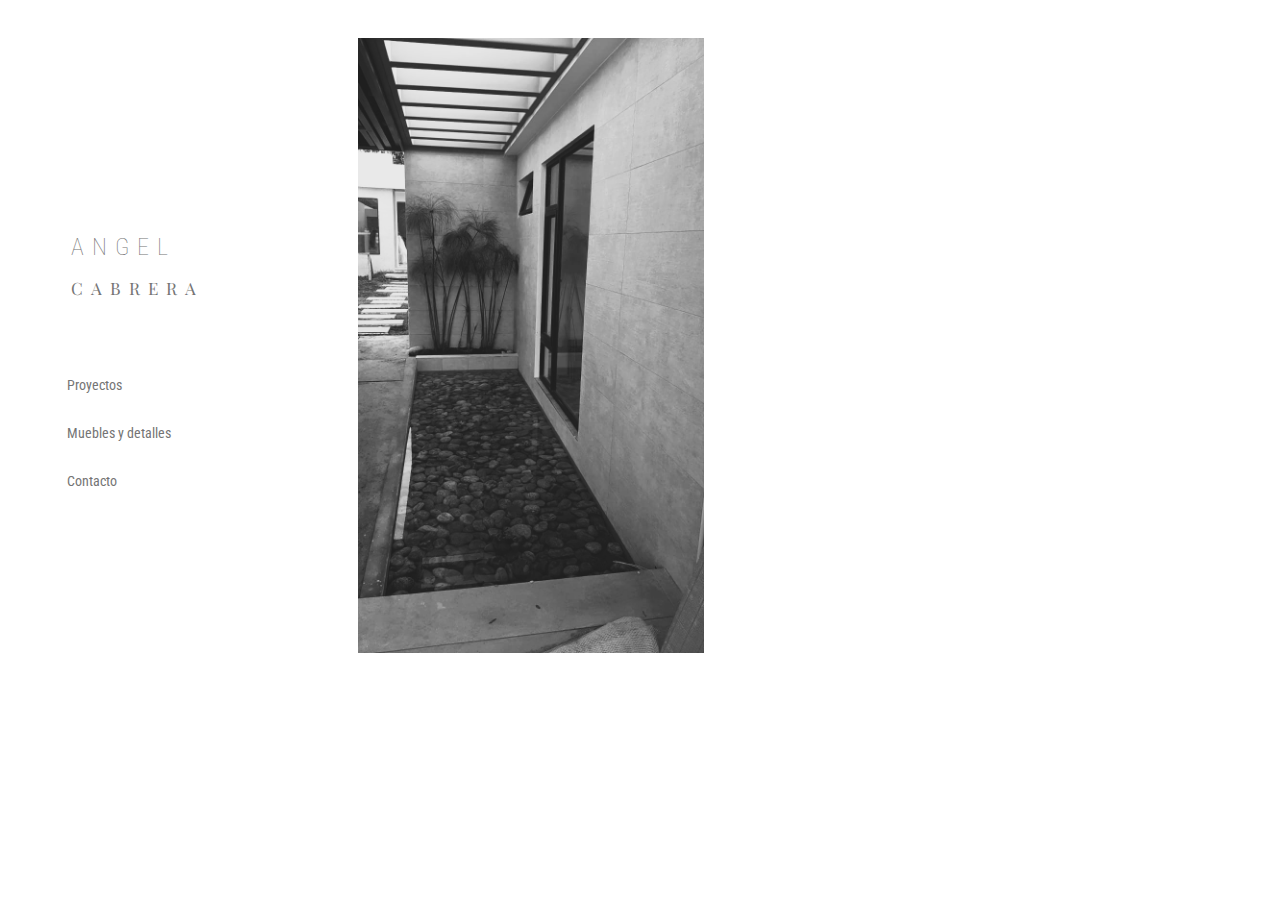
<file: index.html>
<!DOCTYPE html>
<html lang="en">
<head>
    <meta charset="UTF-8">
    <meta name="viewport" content="width=device-width, initial-scale=1.0">
    <meta name="viewport" content="width=device-width, initial-scale=1.0, maximum-scale=1.0, user-scalable=no">
    <link rel="stylesheet" href="./css/style.css?v=4">
    <link rel="stylesheet" href="https://fonts.googleapis.com/css2?family=Material+Symbols+Outlined:opsz,wght,FILL,GRAD@20..48,100..700,0..1,-50..200&icon_names=arrow_right" />
    <link rel="preconnect" href="https://fonts.googleapis.com">
    <link rel="preconnect" href="https://fonts.gstatic.com" crossorigin>
    <link href="https://fonts.googleapis.com/css2?family=Playfair+Display:ital,wght@0,400..900;1,400..900&family=Roboto+Condensed:ital,wght@0,100..900;1,100..900&display=swap" rel="stylesheet">
    <title>Portfolio</title>
</head>
<body class="home">
    <div class="sidebar" id="sidebar-container"></div>

    <section class="mainImg">
        <img class="mobileImg" src="./assets/images/portada/portada.jpeg" alt="Residencia Rivera">
    </section>

    <section class="principal">
        <ul id="mobileMenu2">
        <div id="menu-space"></div>
        <li><a href="allprojects.html">Proyectos</a></li>
        <li><a href="furnituredetails.html">Muebles y detalles</a></li>
        <li><a href="contact.html">Contacto</a></li>
        </ul>
    </section>


    <script src="./js/script.js?v=4"></script>
</body>
</html>
</file>
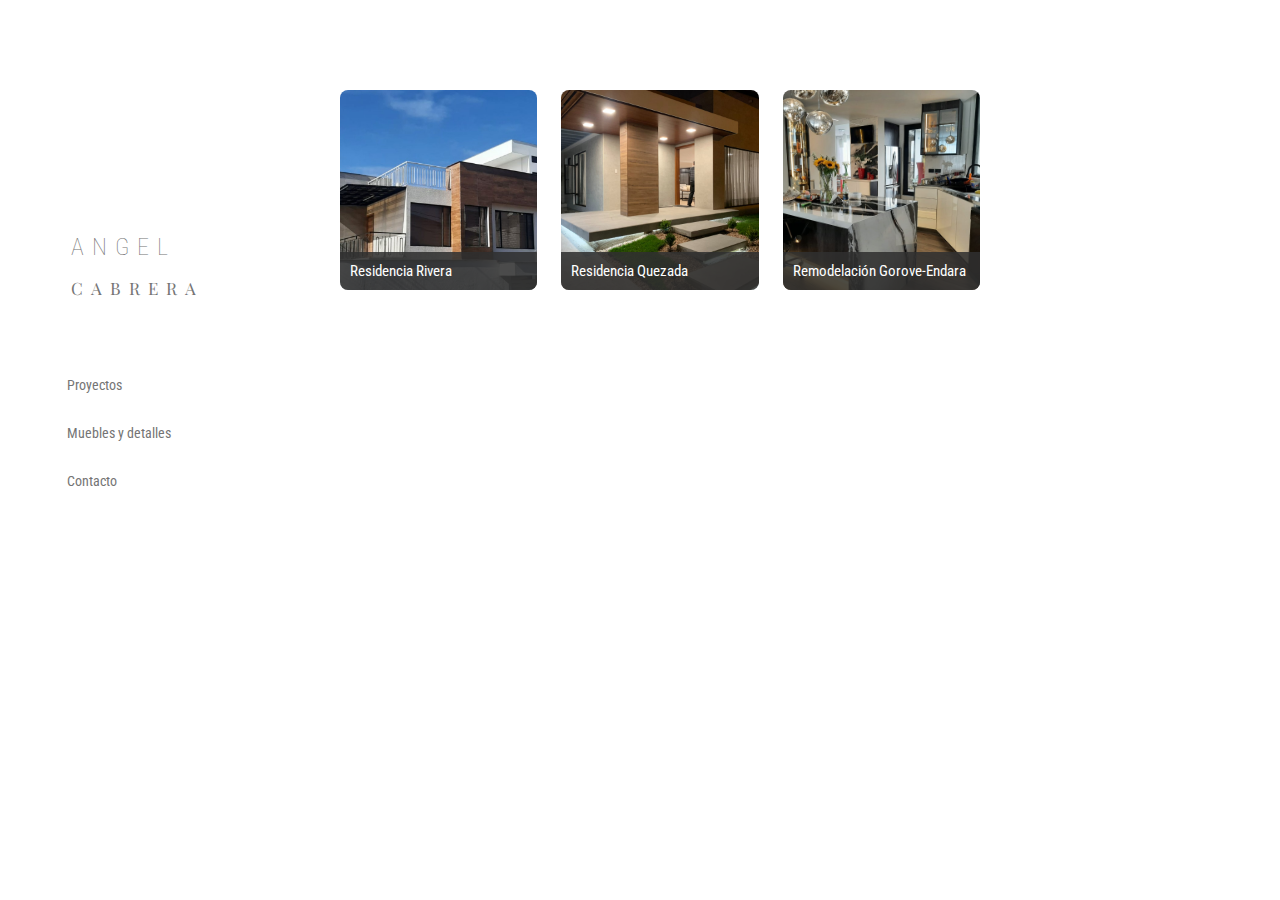
<file: allprojects.html>
<!DOCTYPE html>
<html lang="en">
<head>
    <meta charset="UTF-8" />
    <meta name="viewport" content="width=device-width, initial-scale=1" />
    <meta name="viewport" content="width=device-width, initial-scale=1.0, maximum-scale=1.0, user-scalable=no">
    <link rel="stylesheet" href="./css/style.css?v=4">
    <link rel="stylesheet" href="https://fonts.googleapis.com/css2?family=Material+Symbols+Outlined:opsz,wght,FILL,GRAD@20..48,100..700,0..1,-50..200&icon_names=arrow_right" />
    <link rel="preconnect" href="https://fonts.googleapis.com">
    <link rel="preconnect" href="https://fonts.gstatic.com" crossorigin>
    <link href="https://fonts.googleapis.com/css2?family=Playfair+Display:ital,wght@0,400..900;1,400..900&family=Roboto+Condensed:ital,wght@0,100..900;1,100..900&display=swap" rel="stylesheet">
    <title>Proyectos</title>
</head>
<body>
    <div class="sidebar" id="sidebar-container"></div>

    <div class="projects-grid content">
        <a href="project1.html" class="project-box">
            <img src="./assets/images/resrivera/rivera.jpeg" alt="Residencia Rivera" />
            <div class="project-title">Residencia Rivera</div>
        </a>
        <a href="project2.html" class="project-box">
            <img src="./assets/images/resquezada/resdquezada.jpeg" alt="Residencia Quezaada" />
            <div class="project-title">Residencia Quezada</div>
        </a>
        <a href="project3.html" class="project-box">
            <img src="./assets/images/remoendara/remoendara.jpeg" alt="Remodelación Gorove-Endara" />
            <div class="project-title">Remodelación Gorove-Endara</div>
        </a>
    </div>
    <script src="./js/script.js?v=4"></script>
</body>
</html>
</file>
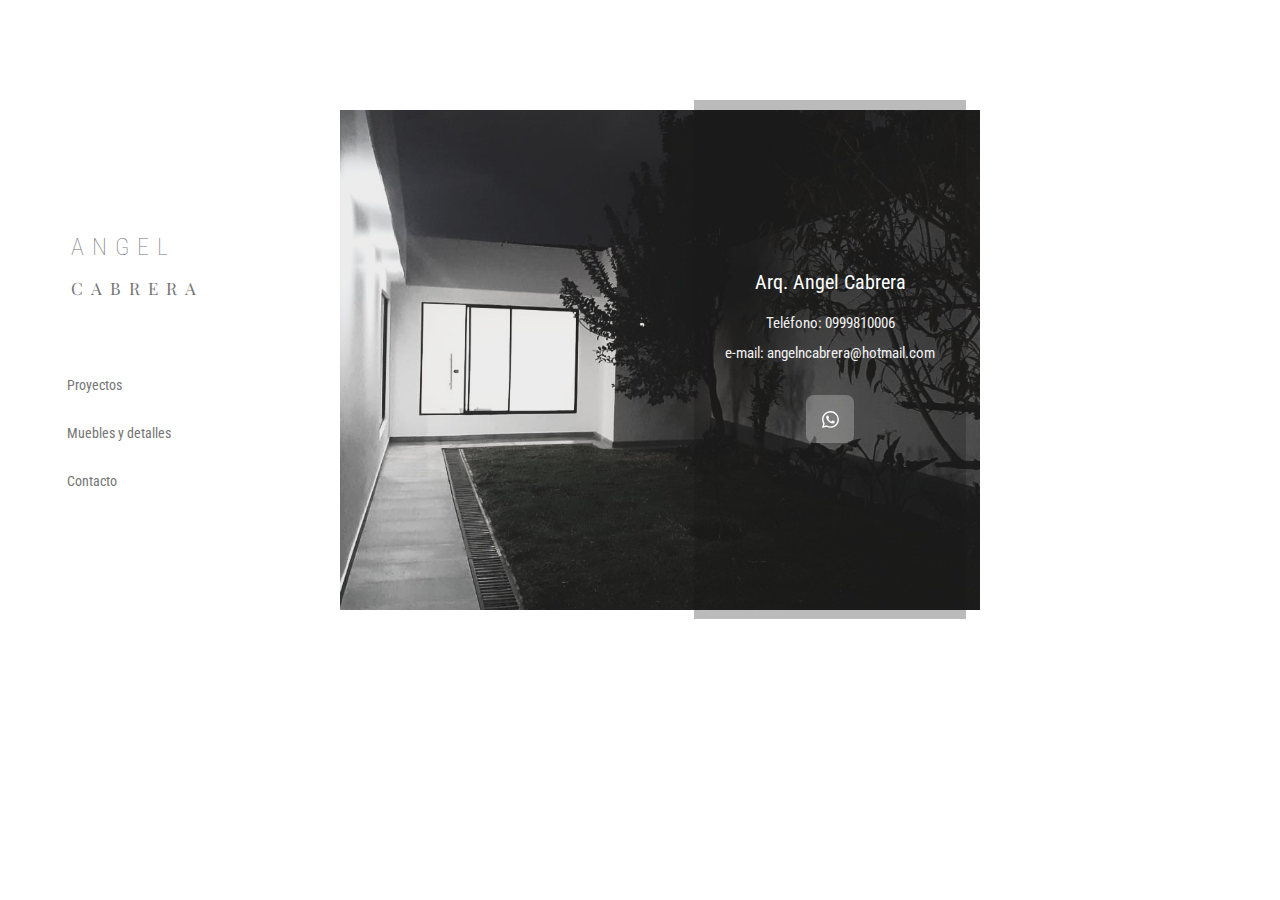
<file: contact.html>
<!DOCTYPE html>
<html lang="en">
<head>
    <meta charset="UTF-8">
    <meta name="viewport" content="width=device-width, initial-scale=1.0">
    <meta name="viewport" content="width=device-width, initial-scale=1.0, maximum-scale=1.0, user-scalable=no">
    <link rel="stylesheet" href="./css/style.css?v=4">
    <link rel="stylesheet" href="https://fonts.googleapis.com/css2?family=Material+Symbols+Outlined:opsz,wght,FILL,GRAD@20..48,100..700,0..1,-50..200&icon_names=arrow_right" />
    <link rel="preconnect" href="https://fonts.googleapis.com">
    <link rel="preconnect" href="https://fonts.gstatic.com" crossorigin>
    <link href="https://fonts.googleapis.com/css2?family=Playfair+Display:ital,wght@0,400..900;1,400..900&family=Roboto+Condensed:ital,wght@0,100..900;1,100..900&display=swap" rel="stylesheet">
    <title>Contacto</title>
</head>
<body>
    <div class="sidebar" id="sidebar-container"></div>

        <div class="content" style="position: relative; height: 500px; overflow: hidden; ">
            <img src="./assets/images/portada/infoimg.jpeg" alt="Beautiful Garden" style="width: 100%; height: 100%; object-fit: cover;" />

            <div class="info">
                <p style="font-family: Roboto Condensed, serif; font-size: 1.24rem; margin-bottom: 16px;">Arq. Angel Cabrera</p>
                <p style="margin: 4px 0 0; margin-bottom: 8px; color: #f1f1f1;">Teléfono: 0999810006</p>
                <p style="margin: 4px 0 0; margin-bottom: 8px; color: #f1f1f1;">e-mail: angelncabrera@hotmail.com</p>
                <div class="card">
                    <a class="socialContainer containerFour" href="https://wa.me/593999810006" target="_blank">
                        <svg viewBox="0 0 16 16" class="socialSvg whatsappSvg">
                        <path
                            d="M13.601 2.326A7.854 7.854 0 0 0 7.994 0C3.627 0 .068 3.558.064 7.926c0 1.399.366 2.76 1.057 3.965L0 16l4.204-1.102a7.933 7.933 0 0 0 3.79.965h.004c4.368 0 7.926-3.558 7.93-7.93A7.898 7.898 0 0 0 13.6 2.326zM7.994 14.521a6.573 6.573 0 0 1-3.356-.92l-.24-.144-2.494.654.666-2.433-.156-.251a6.56 6.56 0 0 1-1.007-3.505c0-3.626 2.957-6.584 6.591-6.584a6.56 6.56 0 0 1 4.66 1.931 6.557 6.557 0 0 1 1.928 4.66c-.004 3.639-2.961 6.592-6.592 6.592zm3.615-4.934c-.197-.099-1.17-.578-1.353-.646-.182-.065-.315-.099-.445.099-.133.197-.513.646-.627.775-.114.133-.232.148-.43.05-.197-.1-.836-.308-1.592-.985-.59-.525-.985-1.175-1.103-1.372-.114-.198-.011-.304.088-.403.087-.088.197-.232.296-.346.1-.114.133-.198.198-.33.065-.134.034-.248-.015-.347-.05-.099-.445-1.076-.612-1.47-.16-.389-.323-.335-.445-.34-.114-.007-.247-.007-.38-.007a.729.729 0 0 0-.529.247c-.182.198-.691.677-.691 1.654 0 .977.71 1.916.81 2.049.098.133 1.394 2.132 3.383 2.992.47.205.84.326 1.129.418.475.152.904.129 1.246.08.38-.058 1.171-.48 1.338-.943.164-.464.164-.86.114-.943-.049-.084-.182-.133-.38-.232z"
                        ></path>
                        </svg>
                    </a>
                </div>
            </div>
        </div>

    <script src="./js/script.js?v=4"></script>
</body>
</html>
</file>
<file: css/style.css>
body {
    margin: 0;
    font-family: "Roboto Condensed", sans-serif;
    font-size: .96rem;
    color: rgb(116, 116, 116);
}

body.no-scroll,
html.no-scroll {
  overflow: hidden !important;
  height: 100% !important;
}

.content {
    margin-top: 7%;
    margin-left:25%;
    padding: 20px;
    width: 50%;
    text-align: justify;
}

img{
    width: 500px; 
    display: block; 
    margin: 0 auto;
}

p{
    display: inline-block; 
    gap: 16px;
}

.mainImg img {
    width: 27%;
    margin-top: 3%;
}

/* Animation for fading effect */
.fade-out {
  opacity: 0;
  transition: opacity 1s ease;
}

.fade-in {
  opacity: 1;
  animation: fadeIn 1s ease;
}

@keyframes fadeIn {
  from { opacity: 0.77; }
  to { opacity: 1; }
}

.mobileImg{
  position: fixed !important;
  left: 28%;
}


/*------------------ sidebar */
.sidebar {
    position: fixed;
    top: 25%;
    left: 0;
    width: 160px;
    height: 100%;
    background-color: #ffffff;
    color: #747474;
    margin-left: 47px;
    font-size: .87rem;
}

.sidebar ul {
    list-style-type: none;
    padding: 0;
}

.sidebar li {
  display: flex;
  align-items: center;
  justify-content: space-between;
  cursor: pointer;
  position: relative;
  padding: 0;
}

.sidebar li a {
  display: block;          /* El enlace se vuelve de tipo bloque */
  width: 100%;             /* Ocupará todo el ancho del li */
  height: 100%;            /* Ocupará toda la altura del li */
  text-decoration: none;   /* Opcional: sin subrayado */
  color: inherit;          /* Mantiene color de texto */
  padding: 16px 20px;      /* Traslada el padding al <a> */
  box-sizing: border-box;  /* Asegura que el padding respete el tamaño */
}


.sidebar li:hover {
    color: black;
}

.sidebar li.active .arrow {
    transform: rotate(90deg);
}

a {
  color: inherit;
  text-decoration: none;
}

/*------------------ footer
.footer {
    font-size: .87rem;
    background-color: #ffffff;
    color: rgb(116, 116, 116);
    text-align: center; 
    position: fixed; 
    bottom: 0; 
    width: 100%; 
    top:92%; 
    padding-top: 8px;
}*/

/*------------------ arrow first item*/
.arrow {
    display: inline-flex;
    transition: transform 0.3s ease;
}

.material-symbols-outlined {
    visibility: hidden;
    font-variation-settings:
    'FILL' 0,
    'wght' 40,
    'GRAD' 0,
    'opsz' 24
}

body.material-icons-loaded .material-symbols-outlined {
  visibility: visible;
}

/*------------------ full name menu*/
.name1{
    font-size: 24px;
    margin: 8px 24px;
    font-family: "Roboto Condensed", sans-serif;
    font-optical-sizing: auto;
    font-style: normal;
    font-weight: lighter;
    letter-spacing: 8px;
}

.name{
    font-size:17px;
    margin: 8px 24px;
    font-family: "Playfair Display", serif;
    font-optical-sizing: auto;
    font-style: normal;
    font-weight: lighter;
    letter-spacing: 8px;
    margin-bottom: 48px;
}

/*------------------ box to show the project images*/
.projects-grid {
    display: grid;
    grid-template-columns: repeat(3, 1fr);
    gap: 24px;
    padding-top: 0%;
}

.project-box {
    position: relative;
    overflow: hidden;
    border-radius: 8px;
    transition: box-shadow 0.3s ease;
}

.project-box:hover {
    box-shadow: 0 10px 20px rgba(0, 0, 0, 0.2);
}

.project-box img {
    width: 100%;
    height: 200px;
    object-fit: cover;
    transition: transform 0.5s ease;
}

.project-box:hover img {
    transform: scale(1.072);
}

.project-title {
    position: absolute;
    bottom: 0;
    width: 100%;
    padding: 10px;
    background: rgba(48, 48, 48, 0.864);
    color: white;
    transition: background 0.3s ease;
}


/*------------------ back to the top button*/
#backToTop {
    position: fixed;
    bottom: 90px;
    right: 5%;
    transform: translateX(-50%);
    font-size: .97rem;
    padding: 10px 16px;
    background-color: rgba(116, 116, 116, 0.801);
    color: rgb(255, 255, 255);
    border-radius: 12px;
    border: 1px solid #4d4d4d00;
    cursor: pointer;
    display: none;
    transition: opacity 0.3s ease, transform 0.3s ease;
    box-shadow: 0 2px 6px rgba(133, 133, 133, 0.603);
}

#backToTop:hover {
    background: rgb(116, 116, 116);
    border: 1px solid rgb(116, 116, 116);
}

/*------------------ image gallery modal*/
.gallery {
  display: flex;
  flex-wrap: wrap;
  gap: 10px;
}

.gallery-img{
  margin-top: 48px;
}

.gallery-img:hover {
  transform: scale(1.01);
}

/*------------------ lightbox*/
.lightbox {
  position: fixed;
  top: 0;
  left: 0;
  width: 100vw;
  height: 100vh;
  background-color: rgba(116,116,116,0.85);
  display: flex;
  justify-content: center;
  align-items: center;
  z-index: 100000;
  flex-direction: column;
  touch-action: manipulation;
}

.lightbox.hidden {
  display: none;
}

.lightbox-img {
  max-width: none;
  max-height: none; 
  width: auto;
  height: auto;
  border-radius: 1px;
  box-shadow: 0 4px 16px rgba(0,0,0,0.7);
  max-width: 90vw;
  max-height: 92vh; 
  object-fit: contain; 
}

.close-btn {
  position: absolute;
  top: 20px;
  right: 25px;
  font-size: 2rem;
  color: white;
  cursor: pointer;
  user-select: none;
  transition: color 0.3s ease;
  z-index: 100001;
}

.close-btn:hover {
  color: #ffc0c0;
}

.arrow {
  position: absolute;
  top: 50%;
  font-size: 10rem;
  color: white;
  cursor: pointer;
  user-select: none;
  transform: translateY(-50%);
  transition: color 0.3s ease;
  z-index: 100001;
  padding: 10px;
  border-radius: 50%;
  background-color: rgba(0,0,0,0.3);
  align-items: center;
}

.arrow:hover {
  color: #ddd;
  background-color: rgba(255,255,255,0.2);
}

.arrow.left {
  left: 20px;
}

.arrow.right {
  right: 20px;
}

/*------------------ furniture grid */
.gallery-grid {
  display: grid;
  grid-template-columns: repeat(3, 1fr);
  grid-auto-rows: 10px; /* fila muy pequeña para que el contenido determine altura */
  gap: 16px;
}

.furniture{
    width: 100%;
  border-radius: 6px;
  box-shadow: 0 2px 6px rgba(0,0,0,0.1);
  cursor: pointer;
  transition: transform 0.2s ease;
  display: block;

  /* Para que la imagen ocupe varias filas según su alto */
  grid-row-end: span var(--row-span);
}

.gallery-img:hover {
  transform: scale(1.03);
}


/*------------------ contact info */
.info{
    position: absolute; 
    top: 2%; 
    left: 55%; 
    width: 40%; 
    height: 96%;
    display: flex; 
    flex-direction: column; 
    justify-content: center; 
    align-items: center;
    background: rgba(24, 24, 24, 0.295); 
    color: rgb(255, 255, 255); 
    text-align: center; 
}

.hamburger {
  display: none;
}

/*------------------ whatsapp direct message button*/
.card {
  width: fit-content;
  height: fit-content;
  background-color: transparent;
  display: flex;
  align-items: center;
  justify-content: center;
  padding: 25px 25px;
  gap: 20px;
}

.socialContainer {
  width: 48px;
  height: 48px;
  border-radius: 16%;
  background-color: #ffffff3f;
  display: flex;
  align-items: center;
  justify-content: center;
  overflow: hidden;
  transition-duration: .5s;
}

.containerFour:hover {
  background-color: #5c5c5ccc;
transition-duration: 1.6s;  
}

.socialContainer:active {
  transform: scale(0.9);
  transition-duration: 0.3s;
}

.socialSvg {
  width: 17px;
}

.socialSvg path {
  fill: rgb(255, 255, 255);
}

.socialContainer:hover .socialSvg {
  animation: fade-slide 0.4s forwards;
}

@keyframes fade-slide {
  0% {
    opacity: 0;
    transform: translateY(-5px);
  }
  100% {
    opacity: 1;
    transform: translateY(0);
  }
}



@keyframes slide-in-top {
  0% {
    transform: translateY(-50px);
    opacity: 0;
  }

  100% {
    transform: translateY(0);
    opacity: 1;
  }
}

/*------------------ image grid preloader (furniture)*/
#preloader {
  position: fixed;
  top: 0;
  left: 0;
  width: 100%;
  height: 100%;
  background-color: white;
  z-index: 9999;
  transition: opacity 1s ease;
}
#preloader.fade-out {
  opacity: 0;
  pointer-events: none;
}

/*------------------ back button*/
.btnBack {
 display: flex;
 height: 3em;
 width: 120px;
 align-items: center;
 justify-content: center;
 background-color: #eeeeee4b;
 color: rgb(116,116,116);
 border-radius: 4px;
 letter-spacing: 1px;
 transition: all 0.2s linear;
 cursor: pointer;
 border: none;
 background: #fff;
}

.btnBack > svg {
 margin-right: 5px;
 margin-left: 5px;
 font-size: 20px;
 transition: all 0.4s ease-in;
}

.btnBack:hover {
 transform: translateX(-4px);
 color: #000000;
}

#mobileMenu2 {
  display: none;
}

/*------------------ mobile phone width */
@media only screen and (max-width: 600px) {
  
  a {
    -webkit-tap-highlight-color:  transparent !important; /* quita el highlight azul */
  }  

  html, body.home {
      margin: 0;
      padding: 0;
      height: 100%;
      scroll-behavior: smooth; /* transición suave */
      overflow-y: scroll;
  }
  
  body.home {
      font-size: 0.87rem;
      scroll-snap-type: y mandatory; /* hace el “anclaje” vertical */
  }


    .mobileImg {
        position: relative !important;
        width: 100% !important;
        height: 100% !important;
        object-fit: cover;
        padding: 0% !important;
        margin: 0% !important;
        left: 0% !important;
    }

    .content {
        margin: 20px auto;
        width: 90%;
        padding: 10px;
        position: relative;
    }

    .content .info {
        position: absolute !important;
        top: 7% !important;
        left: 7% !important;
        color: white !important;
        background: rgba(0, 0, 0, 0.4) !important;
        border-radius: 6px !important;
        font-family: "Roboto Condensed", sans-serif !important;
    }

    .content .info p {
        margin: 4px 0 !important;
    }

    img,
    .project-box img {
        width: 100%;
        height: auto;
    }

    /* solo afecta cuando el body tenga la clase .home */
    body.home .sidebar {
      position: fixed;
      top: 0;
      left: 0;
      width: 100%;
      z-index: 1000;
    }


    .sidebar {
      position: relative;   /* se mantiene fijo en pantalla */
      top: 0;            /* pegado arriba */
      left: 0;           /* pegado a la izquierda */
      width: 100%;       /* ancho completo */
      height: auto;
      margin: 0;
      flex-wrap: wrap;
      padding: 10px 0 17px;
      background-color: #f5f5f5;
      border-bottom: 1px solid #ccc;
      z-index: 1000;     /* asegura que esté por encima de las sections */
    }

    .mobile-header {  
        flex-direction: row;
        justify-content: center;
        margin-top: 10px;
        padding-left: 7%;
    }

    .hamburger {
        display: block;
        font-size: 1rem;
        background: none;
        border: none;
        padding: 6.4px 9.6px;
        cursor: pointer;
        background-color: #2c2c2c2d;
        border-radius: 5px;
    }

    .sidebar ul {
        display: none;
        flex-direction: column;
        background-color: #ffffff;
        width: 100%;
        padding: 0;
        padding-top: 5px;
        margin: 0;
    }

    .sidebar ul.active {
        display: block;
    }

    .sidebar li {
        display: flex;
        justify-content: flex-start;
        align-items: center;
        padding-left: 40px;
        padding-top: 30px;
        width: 100%;  
    }

    #menu-space{
      margin-top: 100px;
    }

    .name1,
    .name {
        font-size: 16px;
        margin: 5px 0;
        text-align: center;
    }

    .projects-grid {
        grid-template-columns: 1fr;
        gap: 15px;
    }

    .gallery-grid {
        grid-template-columns: 1fr;
        gap: 10px;
    }

    .info {
        position: static;
        width: 100%;
        height: auto;
        padding: 20px 10px;
    }

    .lightbox-img {
        max-width: 100vw;
        max-height: 70vh;
    }

    .arrow {
        font-size: 3rem;
    }

    #backToTop { position: fixed; bottom: 76px; right: 5%; transform: translateX(-70%); right: -10%; padding: 12px 20px; font-size: 0.97rem; }

    #mobileMenu {
      position: fixed;
      top: 0;
      left: 0;
      width: 100vw;
      height: 100vh;
      background-color: white;
      z-index: 1000;
      z-index: 1000;
      display: flex;
      flex-direction: column;
      opacity: 0;
      pointer-events: none;
      transform: translateY(-100%);
      transition: transform 0.5s ease, opacity 0.5s ease;
      font-size: 2rem;
    }

    #mobileMenu.show {
      opacity: 1;
      pointer-events: auto;
      transform: translateY(0);
    }

    #mobileMenu li a {
      display: block;        /* Hace que el enlace se expanda en bloque */
      padding: 12px 16px;    /* Controla el área clickeable */
      text-decoration: none; /* Opcional: quita subrayado */
      color: inherit;        /* Mantiene el color heredado */
    }

        /* Cada sección ocupa toda la pantalla */
    section {
      height: 100vh;
      width: 100%;
      scroll-snap-align: start; /* alinea al inicio al hacer scroll */
      display: flex;
      justify-content: center;
      align-items: center;
      font-size: 2rem;
      transition: transform 0.6s ease, opacity 0.6s ease;
    }

    /* Opcional: estilos distintos por sección */
    .mainImg {
      background: #f5f5f5;
      flex-direction: column;
    }

    .principal {
      background: #e0e0e0;
      flex-direction: column;
    }

    /* Imagen ajustada */
    .mainImg img {
      width: 28%;
      margin-top: 7%;
    }

    #mobileMenu2 {
      top: 0;
      left: 0;
      width: 100vw;
      height: 100vh;
      background-color: white;
      z-index: 1000;
      z-index: 1000;
      display: flex;
      flex-direction: column;
      font-size: 2rem;
      text-decoration: none;
      list-style: none;
      padding: 0;
      margin: 0;;
    }

    #mobileMenu2 li a {
      display: block;        /* Hace que el enlace se expanda en bloque */
      padding: 24px 36px;    /* Controla el área clickeable */
      list-style: none;
    }


    #menuButton {
      position: fixed;
      top: 21px;
      right: 15px;
      z-index: 2000;
      background-color: #68686877;
      color: rgb(255, 255, 255);
      padding: 8px 12px;
      border: none;
      border-radius: 5px;
      font-size: 1rem;
      cursor: pointer;
    }

    .socialContainer {
    width: 48px;
    height: 48px;
    border-radius: 16%;
    background-color: #ffffff3f;
    display: flex;
    align-items: center;
    justify-content: center;
    overflow: hidden;
    transition-duration: .5s;
    }

    .containerFour:hover {
    background-color: #3d3d3d;
    transition-duration: 0.3s;
    }

  .btnBack {
    display: flex;
    height: 3em;
    width: 90px;
    align-items: right;
    justify-content: right;
    background-color: #eeeeee4b;
    color: rgb(116,116,116);
    border-radius: 4px;
    letter-spacing: 1px;
    transition: all 0.2s linear;
    cursor: pointer;
    border: none;
    background: #fff;
  }
}

/*------------------ tablet width */
@media only screen and (min-width: 600px) and (max-width: 1024px) {
    .content {
        margin-top: 7%;
        margin-left:35%;
        padding: 20px;
        width: 50%;
        text-align: justify;
    }
    img{
        width: 100%; 
        display: block; 
        margin: 0 auto;
    }   

    /*------------------ box to show the project images*/
    .projects-grid {
        display: grid;
        grid-template-columns: repeat(2, 1fr);
        gap: 20px;
        padding-top: 0%;
    }


    .project-box {
        position: relative;
        overflow: hidden;
        border-radius: 1px;
        transition: box-shadow 0.3s ease;
    }

    .project-box:hover {
        box-shadow: 0 10px 20px rgba(0, 0, 0, 0.2);
    }

    .project-box img {
        width: 100%;
        height: 200px;
        object-fit: cover;
        transition: transform 0.5s ease;
    }

    .project-box:hover img {
        transform: scale(1.072);
    }

    .project-title {
        position: absolute;
        bottom: 0;
        width: 100%;
        padding: 10px;
        background: rgba(0, 0, 0, 0.5);
        color: white;
        transition: background 0.3s ease;
    }

    .info{
        width: 50%;
        left: 40%;
        padding: 20px;
    }
}
</file>
